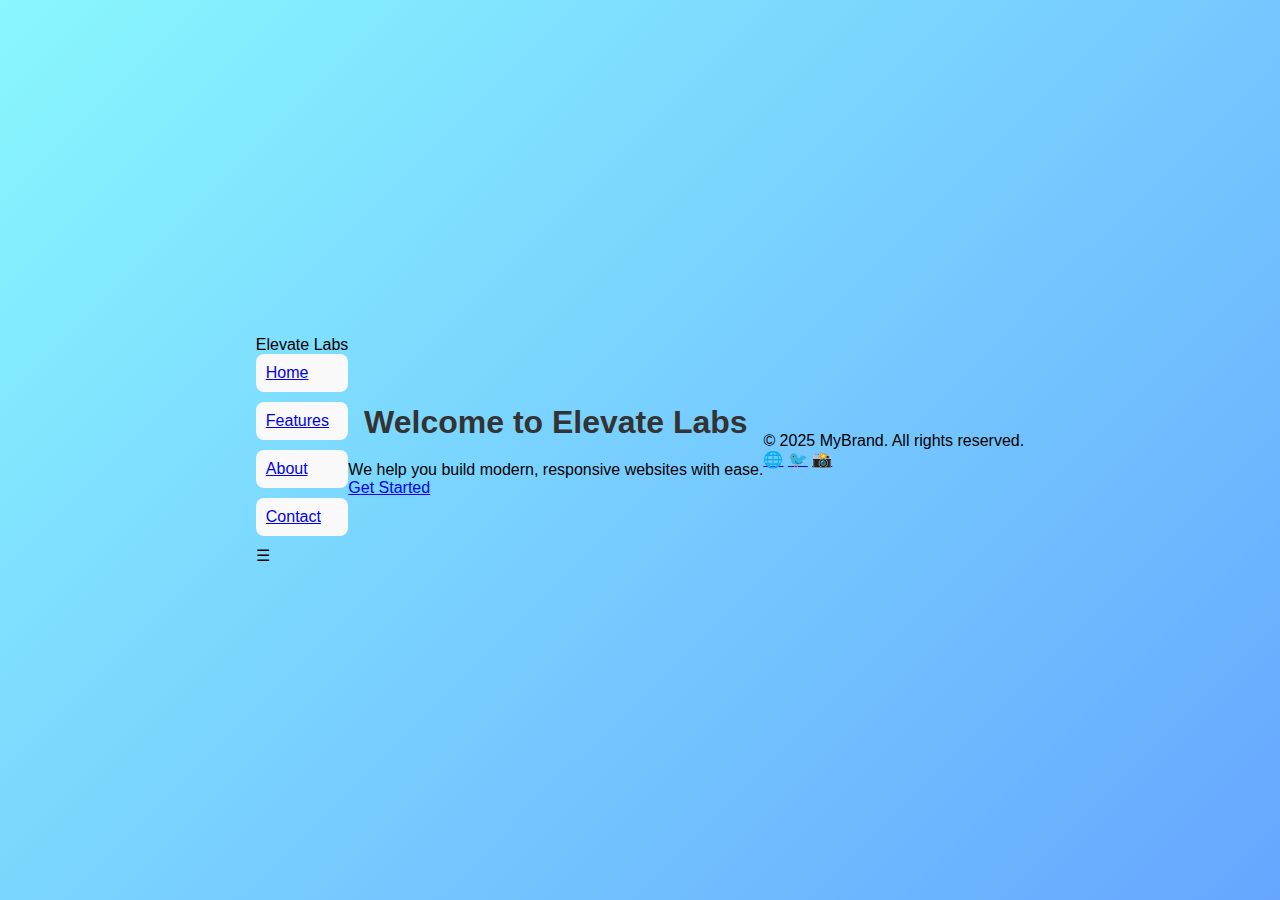
<file: index.html>
<!DOCTYPE html>
<html lang="en">
<head>
    <meta charset="UTF-8">
    <meta name="viewport" content="width=device-width, initial-scale=1.0">
    <title>Simple Landing Page</title>
    <link rel="stylesheet" href="style.css">
</head>
<body>

    <!-- Header -->
    <header>
        <div class="logo">Elevate Labs</div>
        <nav>
            <ul class="nav-links">
                <li><a href="#">Home</a></li>
                <li><a href="#">Features</a></li>
                <li><a href="#">About</a></li>
                <li><a href="#">Contact</a></li>
            </ul>
            <div class="menu-toggle">☰</div>
        </nav>
    </header>

    <!-- Hero Section -->
    <section class="hero">
        <div class="hero-content">
            <h1>Welcome to Elevate Labs</h1>
            <p>We help you build modern, responsive websites with ease.</p>
            <a href="#" class="btn">Get Started</a>
        </div>
    </section>

    <!-- Footer -->
    <footer>
        <p>© 2025 MyBrand. All rights reserved.</p>
        <div class="social-links">
            <a href="#">🌐</a>
            <a href="#">🐦</a>
            <a href="#">📸</a>
        </div>
    </footer>

    <script>
        // Simple nav toggle for mobile
        const menuToggle = document.querySelector('.menu-toggle');
        const navLinks = document.querySelector('.nav-links');
        menuToggle.addEventListener('click', () => {
            navLinks.classList.toggle('active');
        });
    </script>

</body>
</html>
</file>
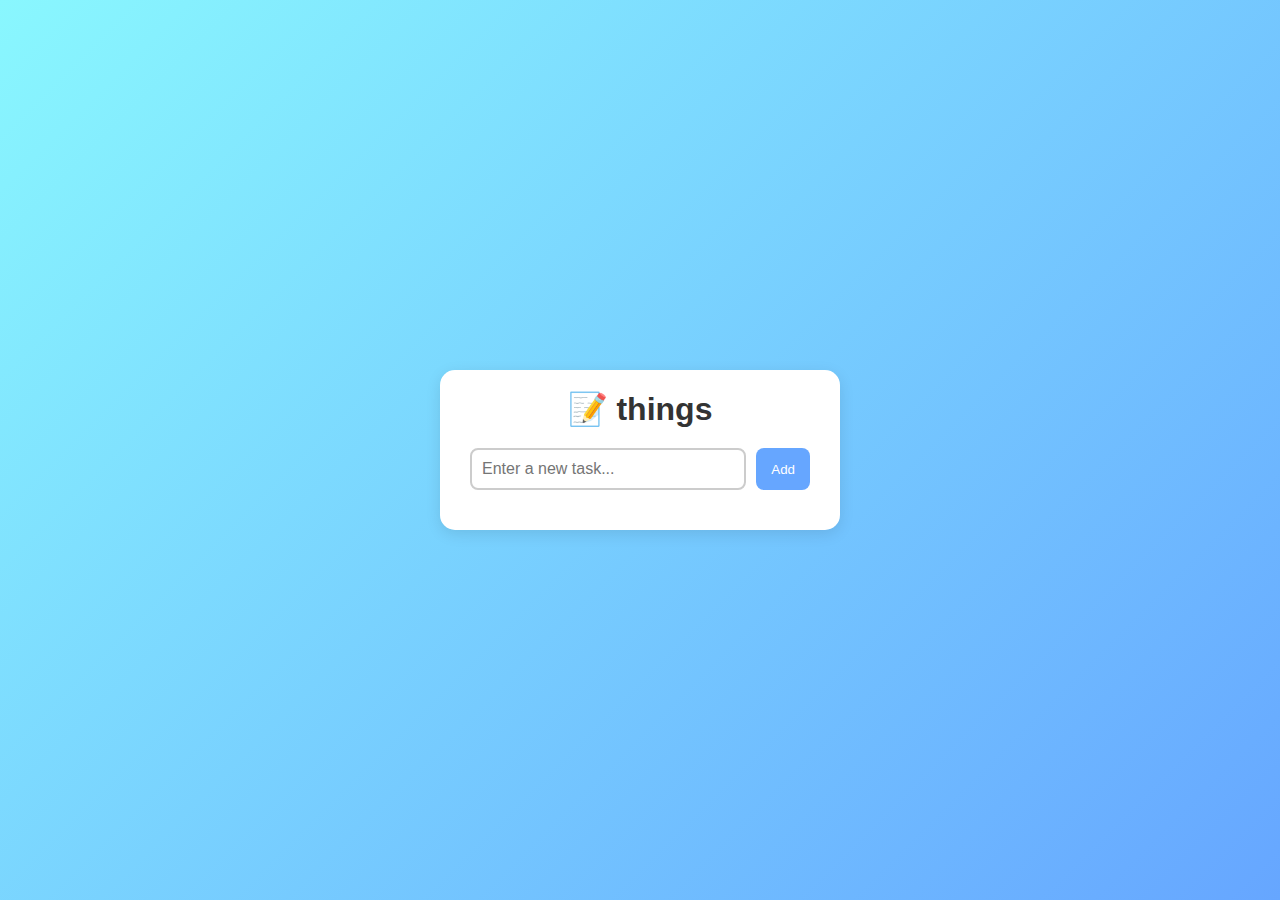
<file: task 2/index.html>
<!DOCTYPE html>
<html lang="en">
<head>
  <meta charset="UTF-8" />
  <meta name="viewport" content="width=device-width, initial-scale=1.0" />
  <title>Things to be done</title>
  <link rel="stylesheet" href="style.css" />
</head>
<body>
  <div class="container">
    <h1>📝 things</h1>
    <div class="input-section">
      <input type="text" id="taskInput" placeholder="Enter a new task..." />
      <button id="addBtn">Add</button>
    </div>
    <ul id="taskList"></ul>
  </div>

  <script src="script.js"></script>
</body>
</html>
</file>
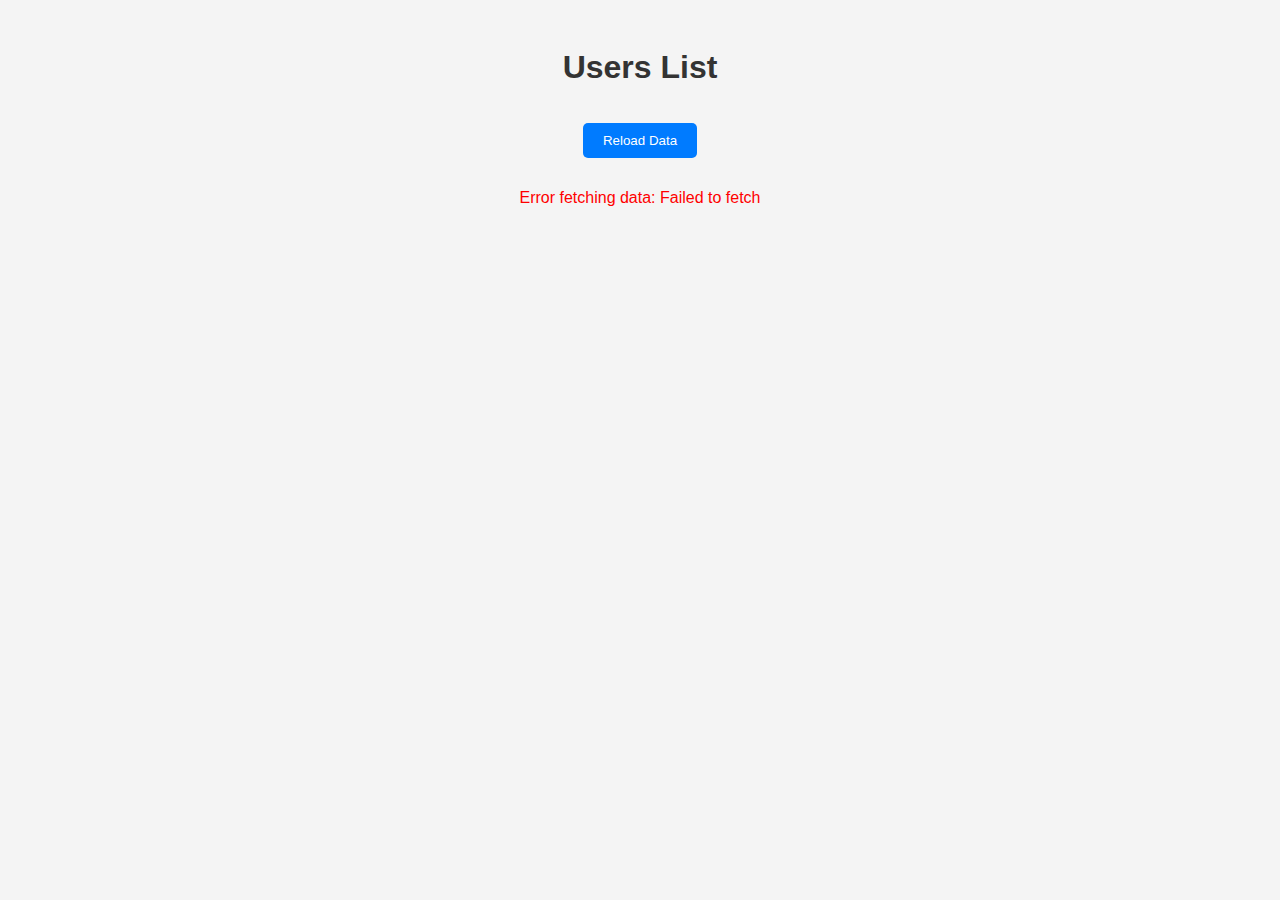
<file: Task 7/index.html>
<!DOCTYPE html>
<html lang="en">
<head>
  <meta charset="UTF-8">
  <meta name="viewport" content="width=device-width, initial-scale=1.0">
  <title>Fetch API - User Data</title>
  <link rel="stylesheet" href="style.css">
</head>
<body>
  <h1>Users List</h1>
  <button id="reloadBtn">Reload Data</button>
  <div id="userContainer" class="user-container"></div>

  <script src="script.js"></script>
</body>
</html>
</file>
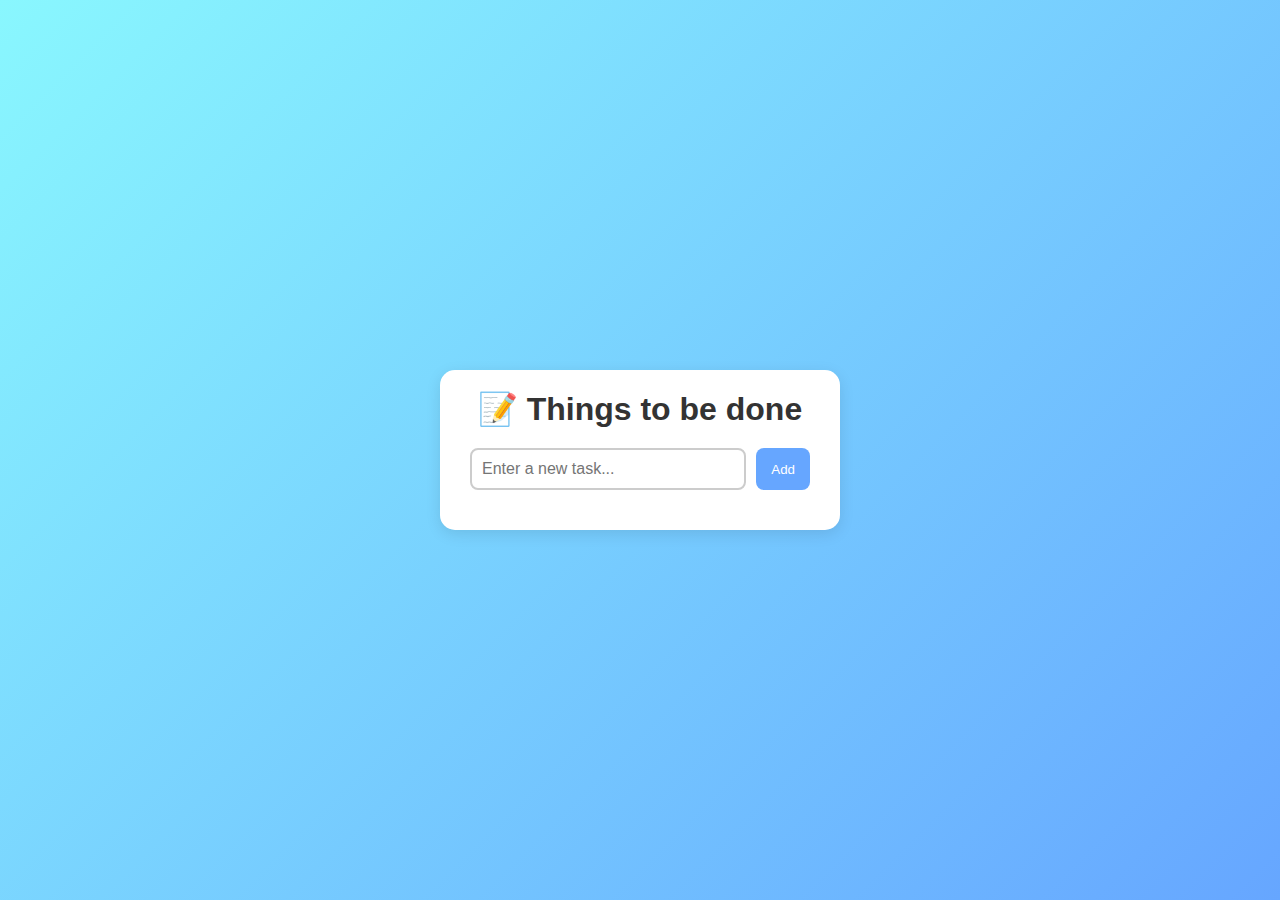
<file: Task2/index.html>
<!DOCTYPE html>
<html lang="en">
<head>
  <meta charset="UTF-8" />
  <meta name="viewport" content="width=device-width, initial-scale=1.0" />
  <title>Things to be done</title>
  <link rel="stylesheet" href="style.css" />
</head>
<body>
  <div class="container">
    <h1>📝 Things to be done</h1>
    <div class="input-section">
      <input type="text" id="taskInput" placeholder="Enter a new task..." />
      <button id="addBtn">Add</button>
    </div>
    <ul id="taskList"></ul>
  </div>

  <script src="script.js"></script>
</body>
</html>
</file>
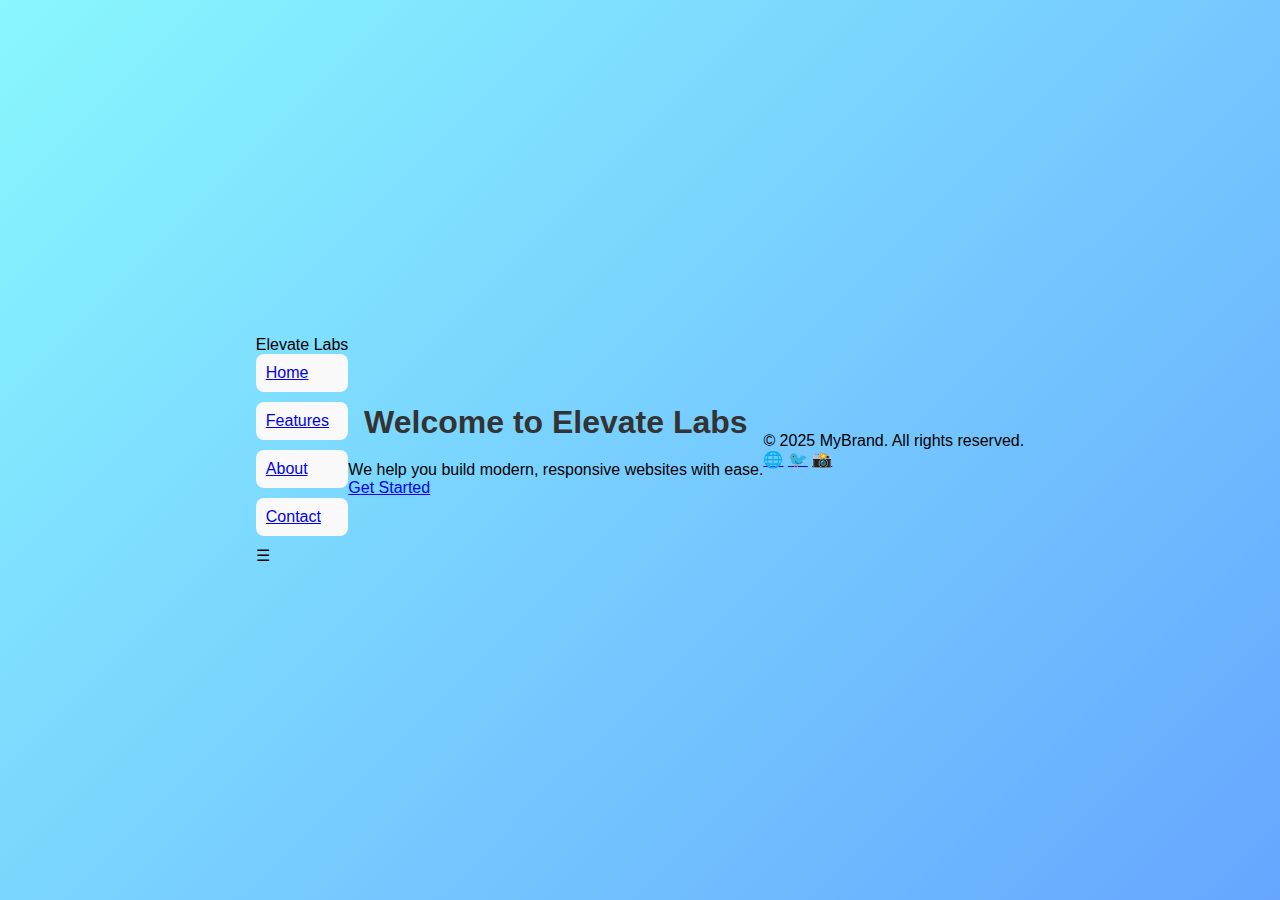
<file: task 4 index.html>
<!DOCTYPE html>
<html lang="en">
<head>
    <meta charset="UTF-8">
    <meta name="viewport" content="width=device-width, initial-scale=1.0">
    <title>Simple Landing Page</title>
    <link rel="stylesheet" href="style.css">
</head>
<body>

    <!-- Header -->
    <header>
        <div class="logo">Elevate Labs</div>
        <nav>
            <ul class="nav-links">
                <li><a href="#">Home</a></li>
                <li><a href="#">Features</a></li>
                <li><a href="#">About</a></li>
                <li><a href="#">Contact</a></li>
            </ul>
            <div class="menu-toggle">☰</div>
        </nav>
    </header>

    <!-- Hero Section -->
    <section class="hero">
        <div class="hero-content">
            <h1>Welcome to Elevate Labs</h1>
            <p>We help you build modern, responsive websites with ease.</p>
            <a href="#" class="btn">Get Started</a>
        </div>
    </section>

    <!-- Footer -->
    <footer>
        <p>© 2025 MyBrand. All rights reserved.</p>
        <div class="social-links">
            <a href="#">🌐</a>
            <a href="#">🐦</a>
            <a href="#">📸</a>
        </div>
    </footer>

    <script>
        // Simple nav toggle for mobile
        const menuToggle = document.querySelector('.menu-toggle');
        const navLinks = document.querySelector('.nav-links');
        menuToggle.addEventListener('click', () => {
            navLinks.classList.toggle('active');
        });
    </script>

</body>
</html>
</file>
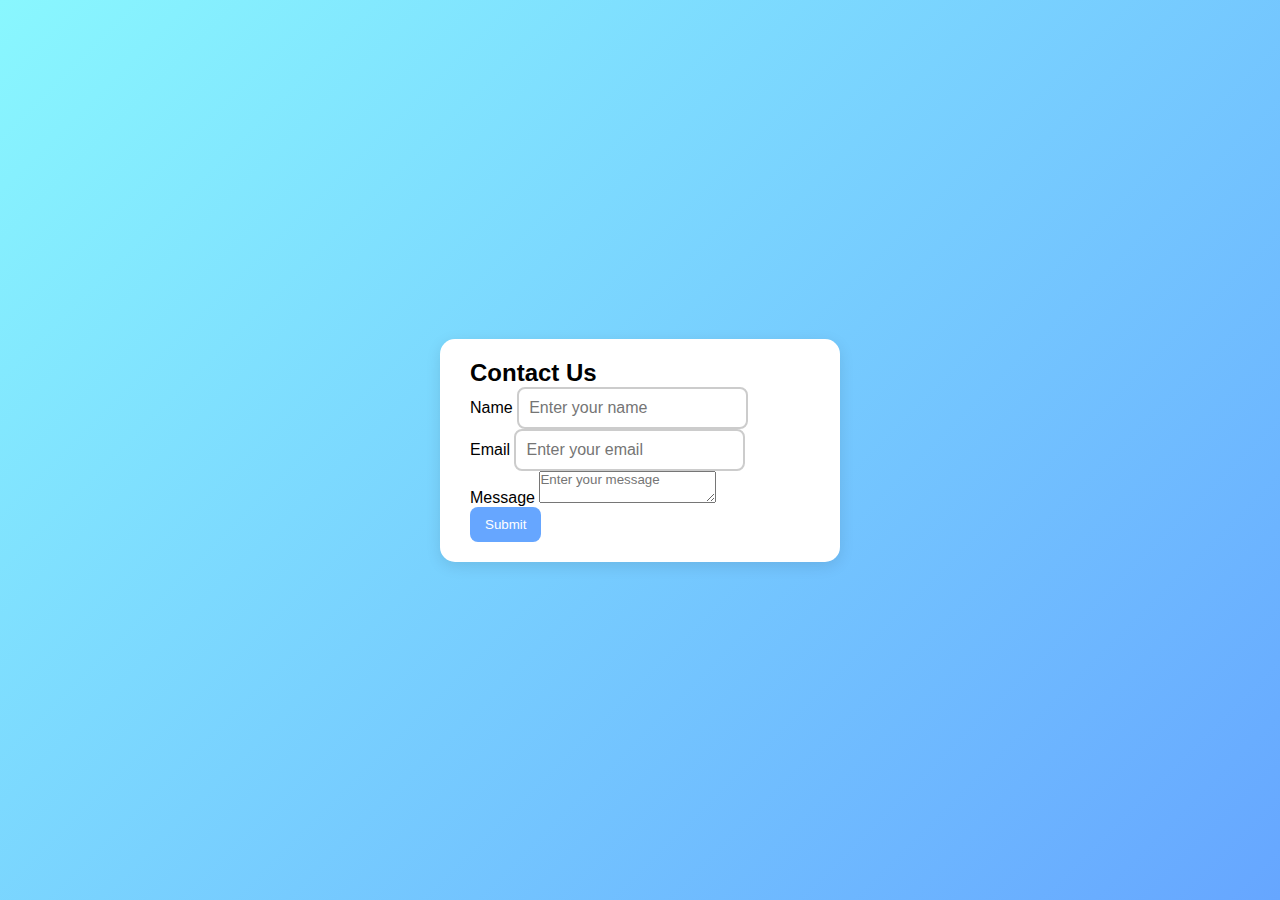
<file: task6 index.html>
<!DOCTYPE html>
<html lang="en">
<head>
  <meta charset="UTF-8" />
  <meta name="viewport" content="width=device-width, initial-scale=1.0" />
  <title>Contact Form Validation</title>
  <link rel="stylesheet" href="style.css" />
</head>
<body>
  <div class="container">
    <h2>Contact Us</h2>
    <form id="contactForm">
      <div class="form-group">
        <label for="name">Name</label>
        <input type="text" id="name" placeholder="Enter your name" />
        <small class="error"></small>
      </div>

      <div class="form-group">
        <label for="email">Email</label>
        <input type="text" id="email" placeholder="Enter your email" />
        <small class="error"></small>
      </div>

      <div class="form-group">
        <label for="message">Message</label>
        <textarea id="message" placeholder="Enter your message"></textarea>
        <small class="error"></small>
      </div>

      <button type="submit">Submit</button>
      <p id="success"></p>
    </form>
  </div>

  <script src="script.js"></script>
</body>
</html>
</file>
<file: style.css>
* {
  box-sizing: border-box;
  margin: 0;
  padding: 0;
  font-family: "Poppins", sans-serif;
}

body {
  background: linear-gradient(135deg, #89f7fe, #66a6ff);
  height: 100vh;
  display: flex;
  justify-content: center;
  align-items: center;
}

.container {
  background: white;
  padding: 20px 30px;
  border-radius: 15px;
  width: 90%;
  max-width: 400px;
  box-shadow: 0 4px 15px rgba(0,0,0,0.1);
}

h1 {
  text-align: center;
  margin-bottom: 20px;
  color: #333;
}

.input-section {
  display: flex;
  gap: 10px;
  margin-bottom: 20px;
}

input {
  flex: 1;
  padding: 10px;
  border: 2px solid #ccc;
  border-radius: 8px;
  font-size: 16px;
}

button {
  padding: 10px 15px;
  background: #66a6ff;
  border: none;
  color: white;
  border-radius: 8px;
  cursor: pointer;
  transition: 0.3s;
}

button:hover {
  background: #5598ff;
}

ul {
  list-style: none;
}

li {
  background: #f9f9f9;
  padding: 10px;
  border-radius: 8px;
  margin-bottom: 10px;
  display: flex;
  justify-content: space-between;
  align-items: center;
}

li.completed {
  text-decoration: line-through;
  color: gray;
}

.delete-btn {
  background: #ff4b5c;
  border: none;
  color: white;
  border-radius: 6px;
  padding: 5px 10px;
  cursor: pointer;
  transition: 0.3s;
}

.delete-btn:hover {
  background: #ff2e45;
}
</file>
<file: task 2/style.css>
* {
  box-sizing: border-box;
  margin: 0;
  padding: 0;
  font-family: "Poppins", sans-serif;
}

body {
  background: linear-gradient(135deg, #89f7fe, #66a6ff);
  height: 100vh;
  display: flex;
  justify-content: center;
  align-items: center;
}

.container {
  background: white;
  padding: 20px 30px;
  border-radius: 15px;
  width: 90%;
  max-width: 400px;
  box-shadow: 0 4px 15px rgba(0,0,0,0.1);
}

h1 {
  text-align: center;
  margin-bottom: 20px;
  color: #333;
}

.input-section {
  display: flex;
  gap: 10px;
  margin-bottom: 20px;
}

input {
  flex: 1;
  padding: 10px;
  border: 2px solid #ccc;
  border-radius: 8px;
  font-size: 16px;
}

button {
  padding: 10px 15px;
  background: #66a6ff;
  border: none;
  color: white;
  border-radius: 8px;
  cursor: pointer;
  transition: 0.3s;
}

button:hover {
  background: #5598ff;
}

ul {
  list-style: none;
}

li {
  background: #f9f9f9;
  padding: 10px;
  border-radius: 8px;
  margin-bottom: 10px;
  display: flex;
  justify-content: space-between;
  align-items: center;
}

li.completed {
  text-decoration: line-through;
  color: gray;
}

.delete-btn {
  background: #ff4b5c;
  border: none;
  color: white;
  border-radius: 6px;
  padding: 5px 10px;
  cursor: pointer;
  transition: 0.3s;
}

.delete-btn:hover {
  background: #ff2e45;
}
</file>
<file: Task 7/style.css>
body {
  font-family: Arial, sans-serif;
  background: #f4f4f4;
  text-align: center;
  padding: 20px;
}

h1 {
  color: #333;
}

#reloadBtn {
  background: #007BFF;
  color: white;
  border: none;
  padding: 10px 20px;
  margin: 15px;
  border-radius: 5px;
  cursor: pointer;
}

#reloadBtn:hover {
  background: #0056b3;
}

.user-container {
  display: flex;
  flex-wrap: wrap;
  justify-content: center;
  gap: 15px;
}

.user-card {
  background: white;
  border-radius: 10px;
  box-shadow: 0 2px 8px rgba(0,0,0,0.1);
  padding: 15px;
  width: 250px;
  text-align: left;
}
</file>
<file: Task2/style.css>
* {
  box-sizing: border-box;
  margin: 0;
  padding: 0;
  font-family: "Poppins", sans-serif;
}

body {
  background: linear-gradient(135deg, #89f7fe, #66a6ff);
  height: 100vh;
  display: flex;
  justify-content: center;
  align-items: center;
}

.container {
  background: white;
  padding: 20px 30px;
  border-radius: 15px;
  width: 90%;
  max-width: 400px;
  box-shadow: 0 4px 15px rgba(0,0,0,0.1);
}

h1 {
  text-align: center;
  margin-bottom: 20px;
  color: #333;
}

.input-section {
  display: flex;
  gap: 10px;
  margin-bottom: 20px;
}

input {
  flex: 1;
  padding: 10px;
  border: 2px solid #ccc;
  border-radius: 8px;
  font-size: 16px;
}

button {
  padding: 10px 15px;
  background: #66a6ff;
  border: none;
  color: white;
  border-radius: 8px;
  cursor: pointer;
  transition: 0.3s;
}

button:hover {
  background: #5598ff;
}

ul {
  list-style: none;
}

li {
  background: #f9f9f9;
  padding: 10px;
  border-radius: 8px;
  margin-bottom: 10px;
  display: flex;
  justify-content: space-between;
  align-items: center;
}

li.completed {
  text-decoration: line-through;
  color: gray;
}

.delete-btn {
  background: #ff4b5c;
  border: none;
  color: white;
  border-radius: 6px;
  padding: 5px 10px;
  cursor: pointer;
  transition: 0.3s;
}

.delete-btn:hover {
  background: #ff2e45;
}
</file>
